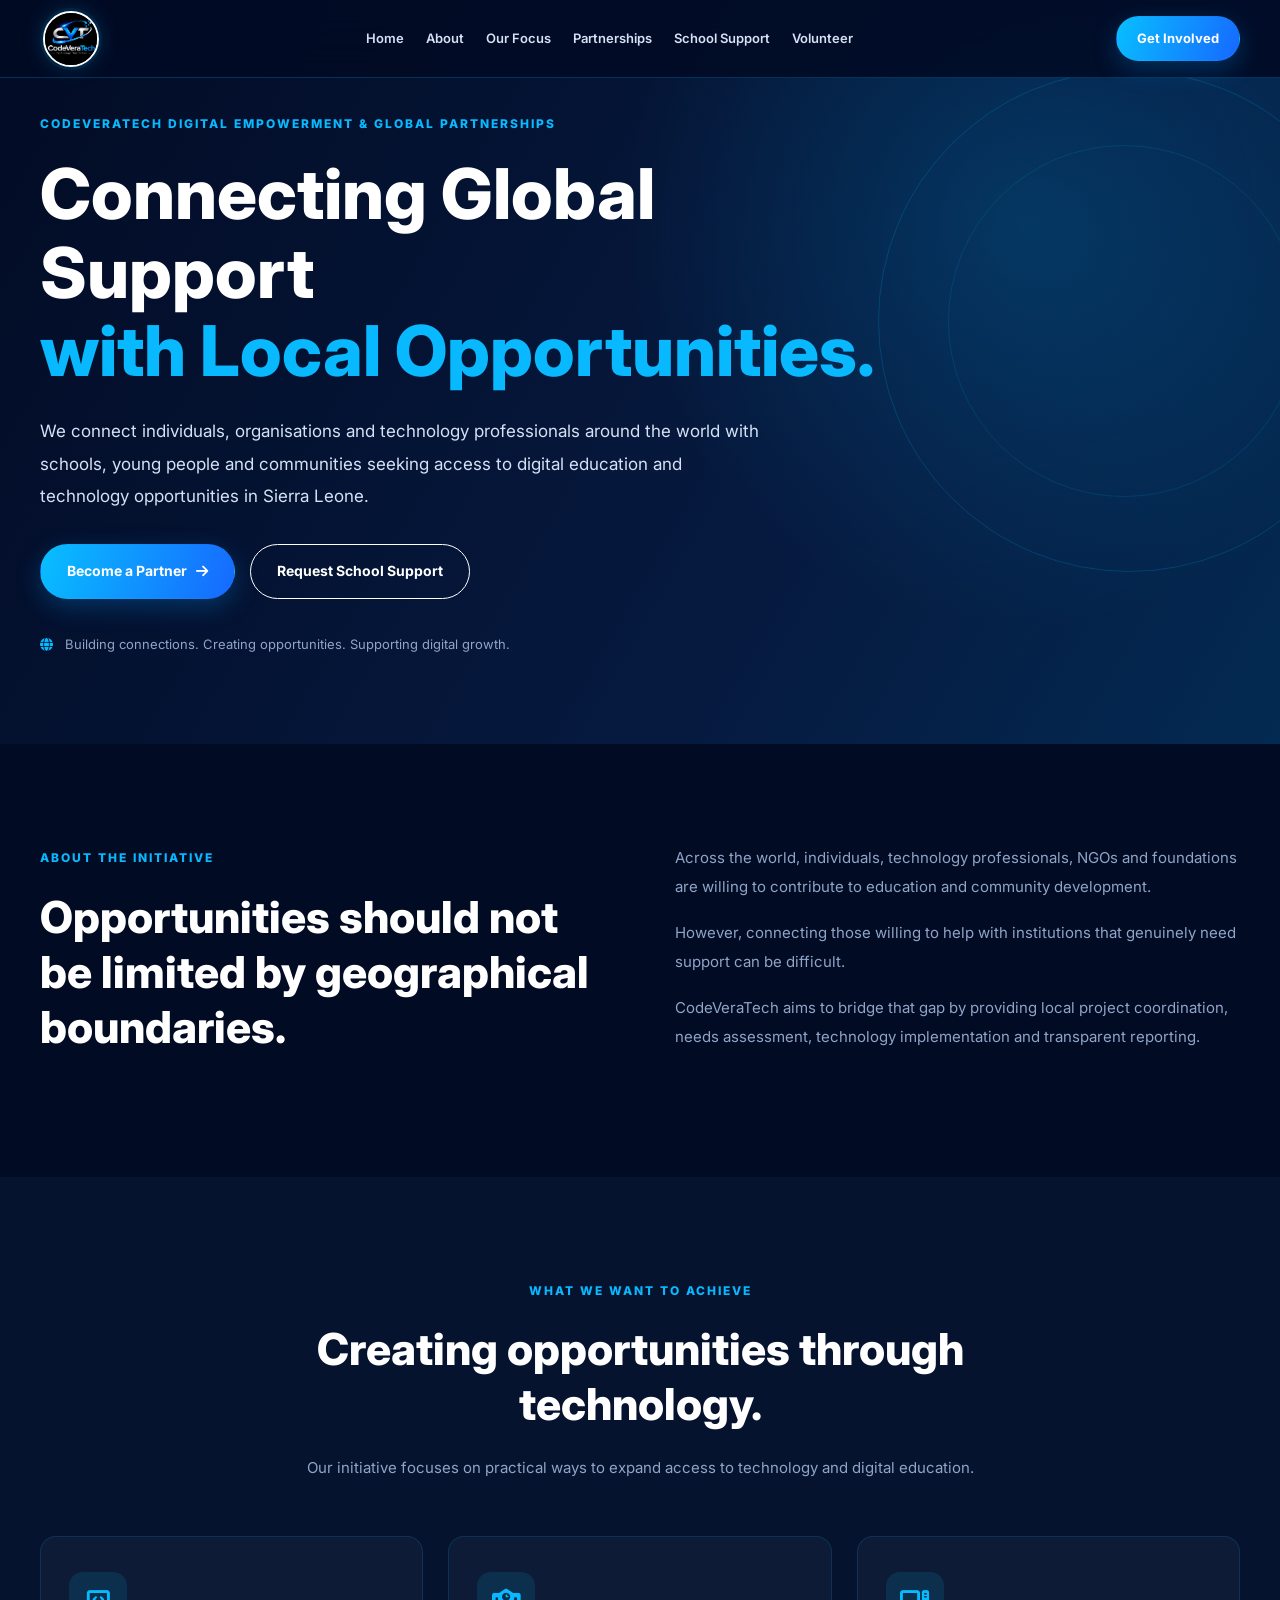
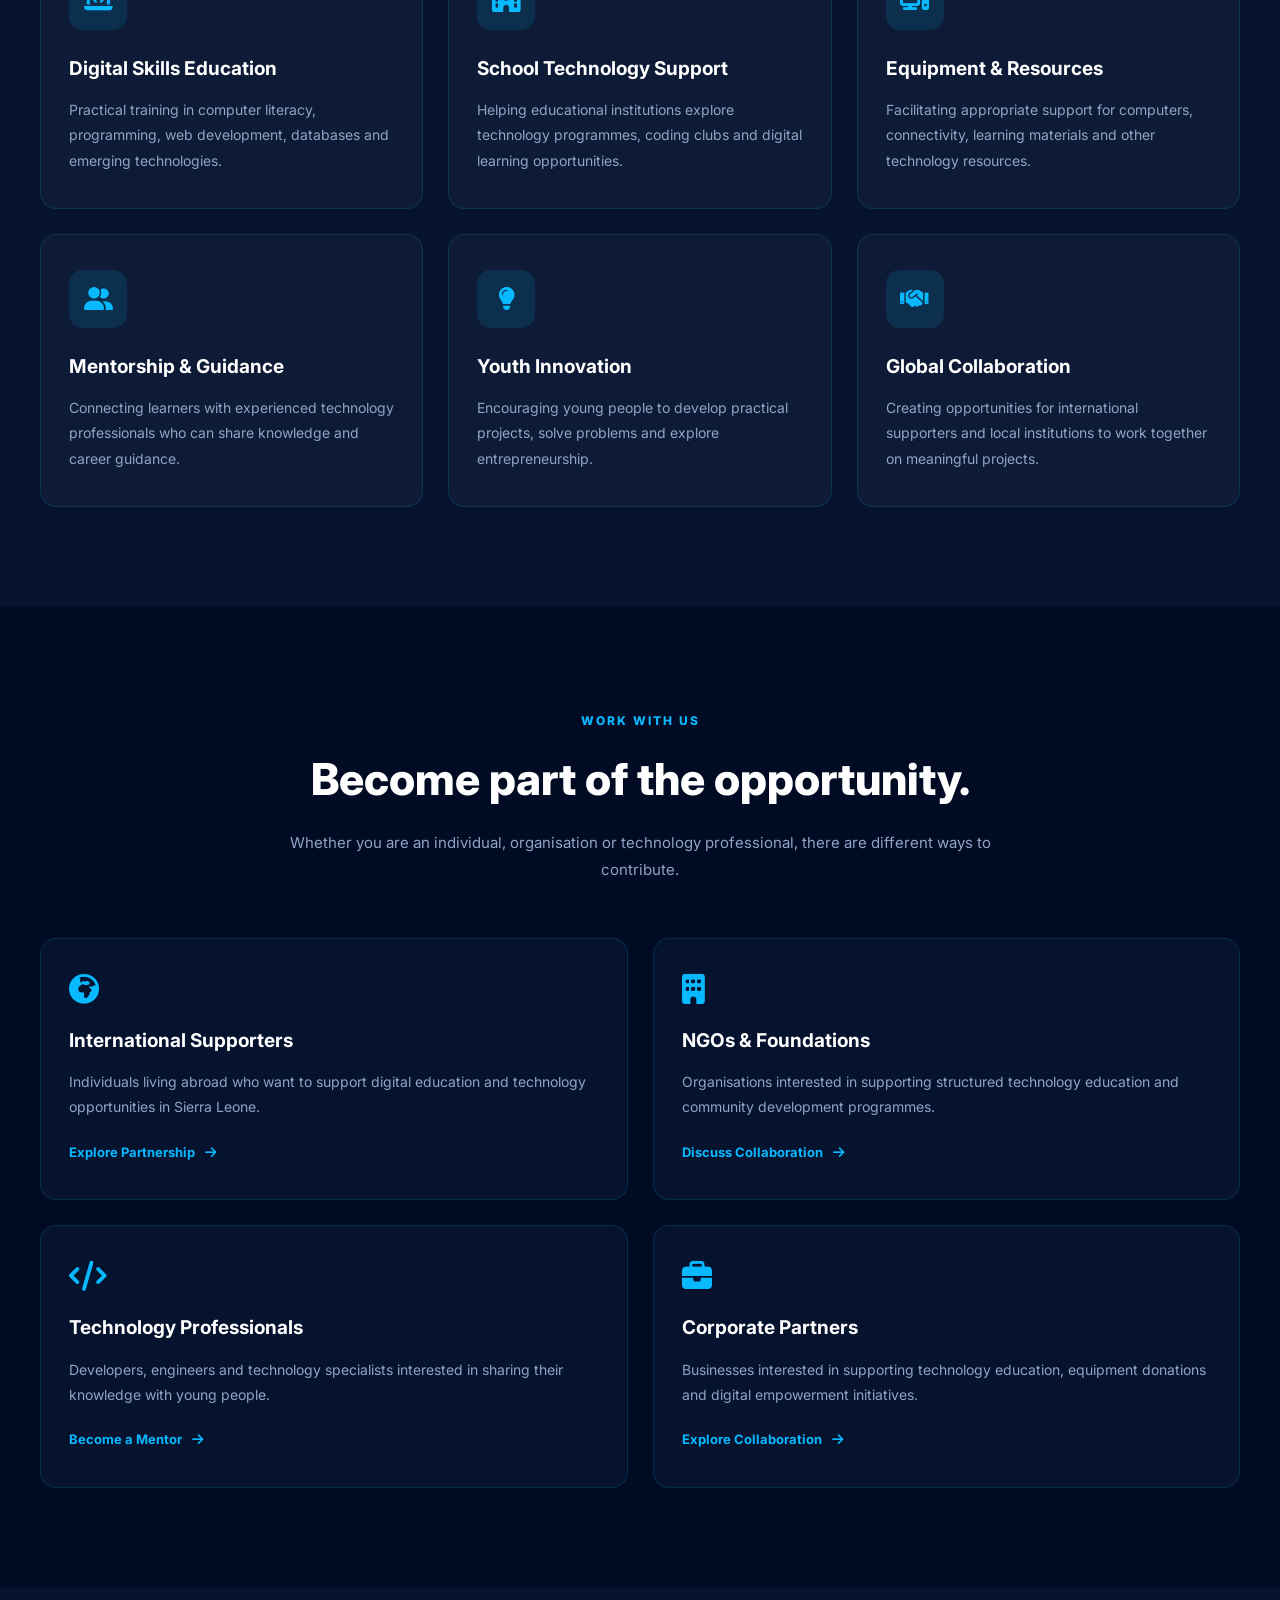
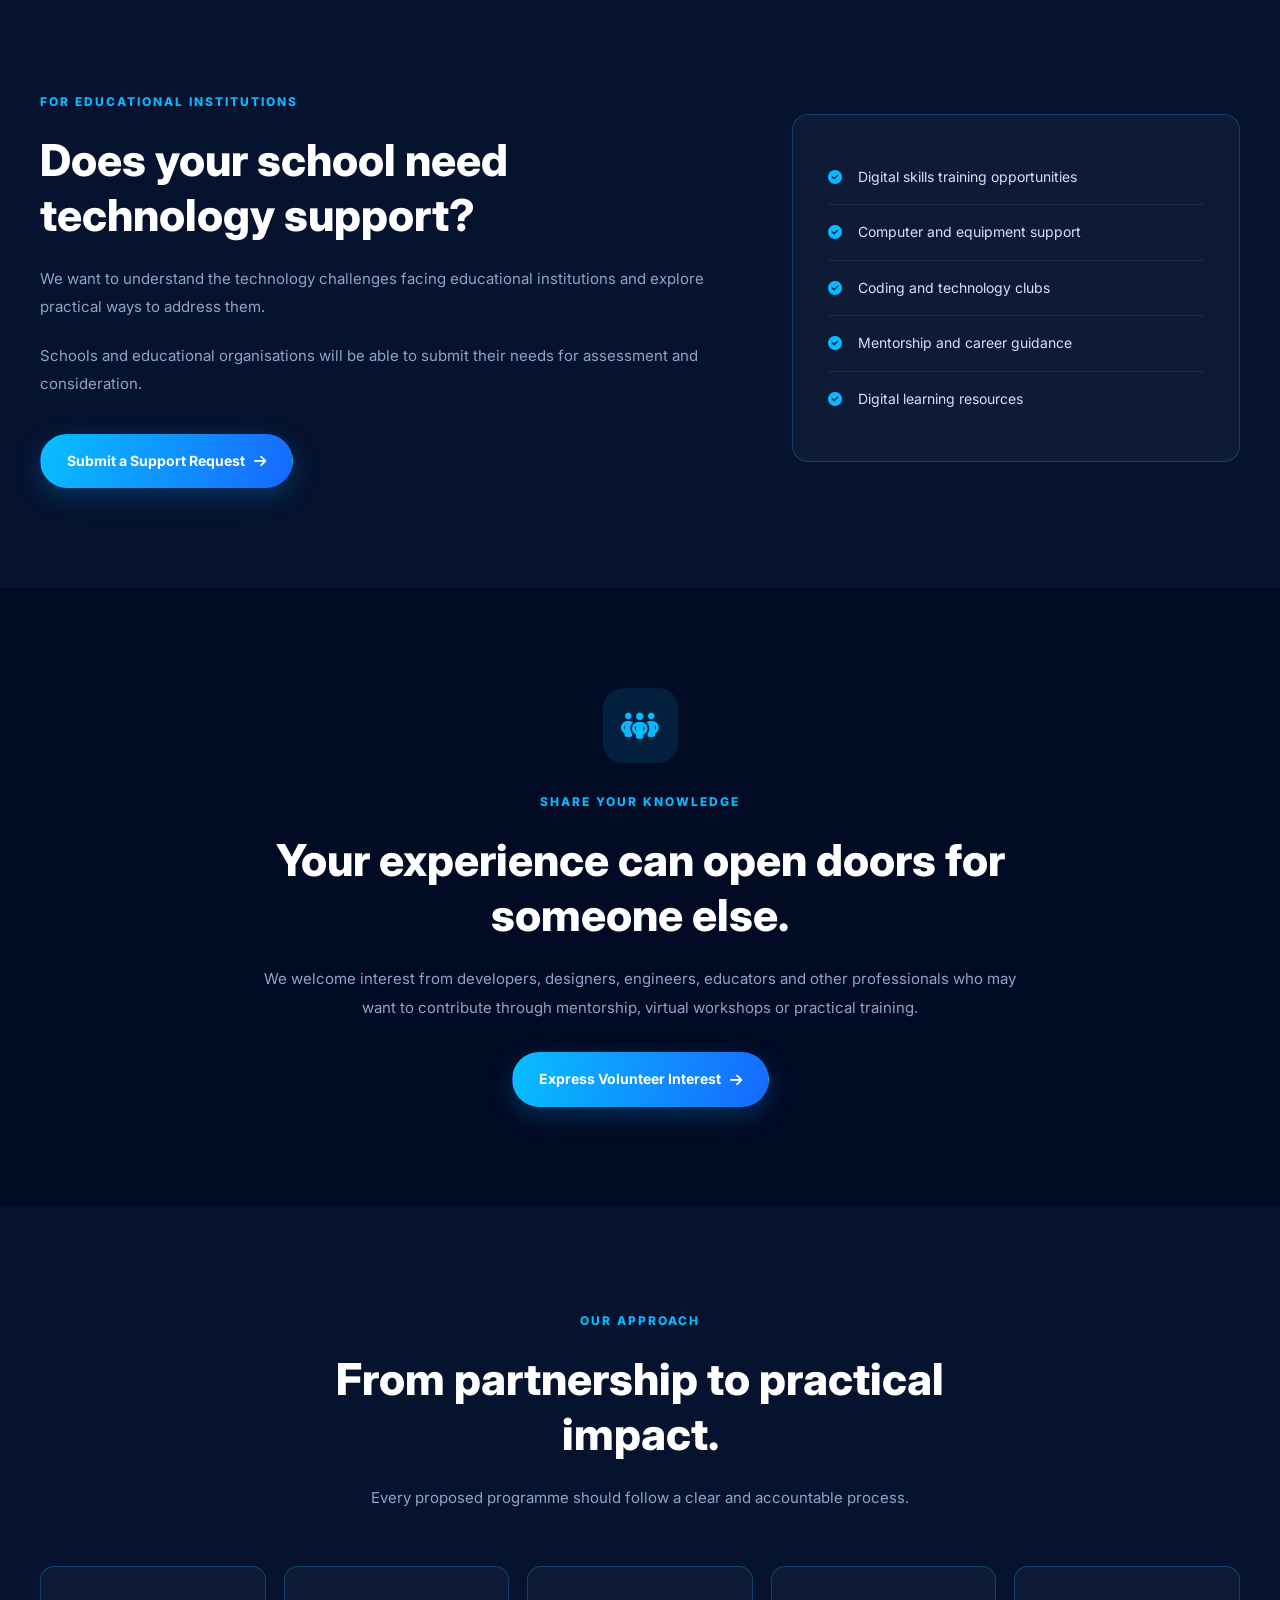
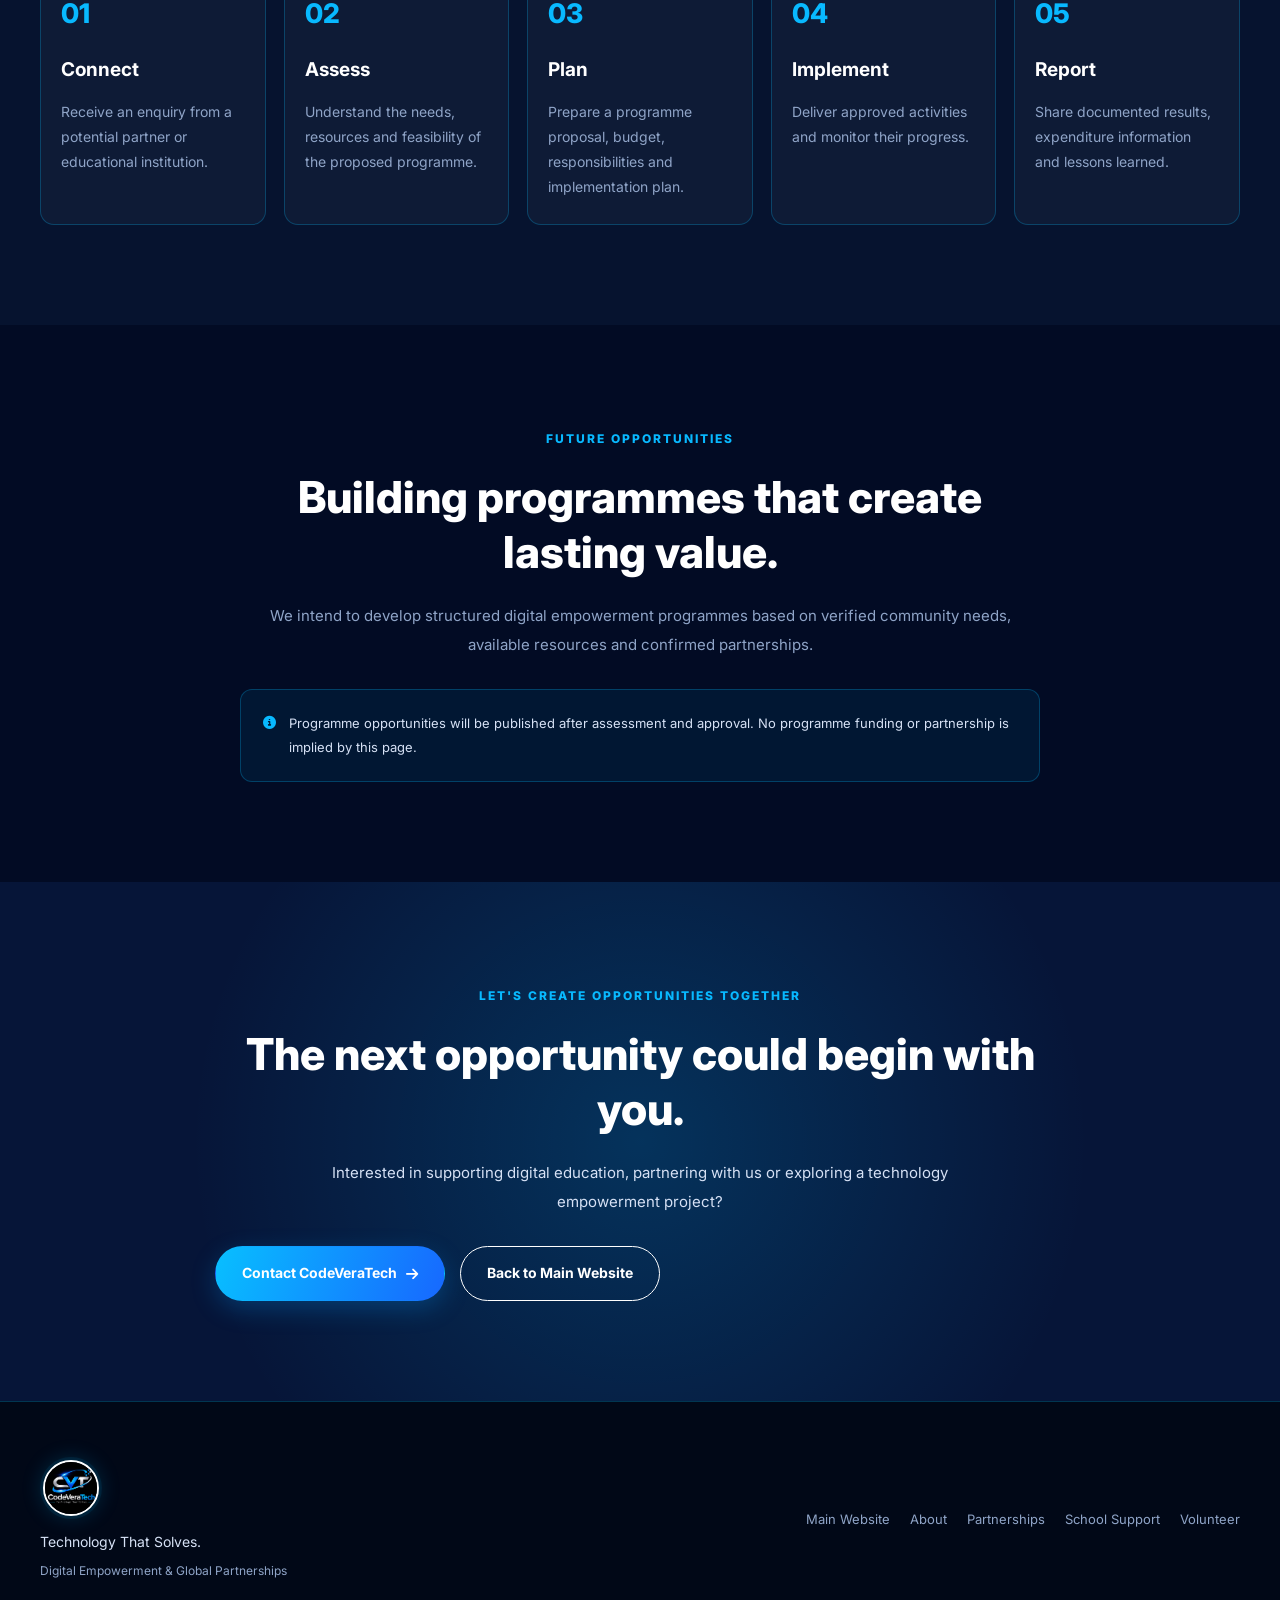
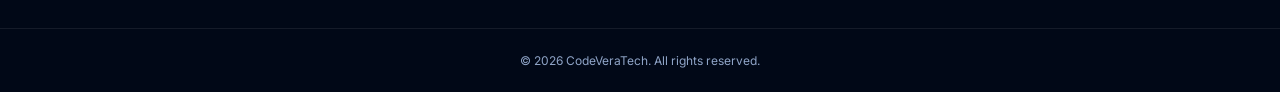
<file: partnerships.html>
<!DOCTYPE html>
<html lang="en">

<head>

    <meta charset="UTF-8">

    <meta name="viewport" content="width=device-width, initial-scale=1.0">

    <meta name="description"
        content="CodeVeraTech Digital Empowerment & Global Partnerships connects international supporters with digital education and technology opportunities in Sierra Leone.">

    <meta name="keywords"
        content="Digital empowerment, technology education, Sierra Leone, global partnerships, digital skills, school support">

    <meta name="author" content="CodeVeraTech">

    <title>Partnerships & Impact | CodeVeraTech</title>

    <!-- Google Fonts -->
    <link rel="preconnect" href="https://fonts.googleapis.com">
    <link rel="preconnect" href="https://fonts.gstatic.com" crossorigin>

    <link
        href="https://fonts.googleapis.com/css2?family=Inter:wght@400;500;600;700;800&display=swap"
        rel="stylesheet">

    <!-- Font Awesome -->
    <link
        rel="stylesheet"
        href="https://cdnjs.cloudflare.com/ajax/libs/font-awesome/6.5.2/css/all.min.css">

    <!-- Main CodeVera Styles -->
    <link rel="stylesheet" href="style.css">

    <!-- Partnerships Styles -->
    <link rel="stylesheet" href="partnerships.css">

</head>

<body>

    <!-- HEADER -->

    <header class="header">

        <div class="container nav-container">

            <a href="index.html" class="logo">

                <img
                    src="codevera.png"
                    alt="CodeVeraTech Logo"
                    width="70"
                    height="50">

            </a>

            <nav class="partnership-nav">

                <a href="index.html">Home</a>

                <a href="#about">About</a>

                <a href="#focus">Our Focus</a>

                <a href="#partners">Partnerships</a>

                <a href="#schools">School Support</a>

                <a href="#volunteer">Volunteer</a>

            </nav>

            <a href="#get-involved" class="btn btn-primary partnership-header-btn">
                Get Involved
            </a>

        </div>

    </header>


    <main>

        <!-- HERO SECTION -->

        <section class="partnership-hero">

            <div class="partnership-hero-overlay"></div>

            <div class="container partnership-hero-content">

                <span class="partnership-label">
                    CODEVERATECH DIGITAL EMPOWERMENT & GLOBAL PARTNERSHIPS
                </span>

                <h1>
                    Connecting Global Support
                    <span>with Local Opportunities.</span>
                </h1>

                <p>
                    We connect individuals, organisations and technology
                    professionals around the world with schools, young people
                    and communities seeking access to digital education
                    and technology opportunities in Sierra Leone.
                </p>

                <div class="partnership-hero-buttons">

                    <a href="#partners" class="btn btn-primary btn-large">
                        Become a Partner
                        <i class="fa-solid fa-arrow-right"></i>
                    </a>

                    <a href="#schools" class="btn btn-outline-light btn-large">
                        Request School Support
                    </a>

                </div>

                <div class="partnership-hero-note">

                    <i class="fa-solid fa-globe"></i>

                    Building connections. Creating opportunities.
                    Supporting digital growth.

                </div>

            </div>

        </section>


        <!-- INTRODUCTION -->

        <section class="partnership-section" id="about">

            <div class="container">

                <div class="partnership-intro-grid">

                    <div>

                        <span class="section-label">
                            ABOUT THE INITIATIVE
                        </span>

                        <h2>
                            Opportunities should not be limited
                            by geographical boundaries.
                        </h2>

                    </div>

                    <div>

                        <p>
                            Across the world, individuals, technology
                            professionals, NGOs and foundations are willing
                            to contribute to education and community
                            development.
                        </p>

                        <p>
                            However, connecting those willing to help with
                            institutions that genuinely need support can
                            be difficult.
                        </p>

                        <p>
                            CodeVeraTech aims to bridge that gap by providing
                            local project coordination, needs assessment,
                            technology implementation and transparent
                            reporting.
                        </p>

                    </div>

                </div>

            </div>

        </section>


        <!-- FOCUS AREAS -->

        <section class="partnership-section partnership-dark" id="focus">

            <div class="container">

                <div class="partnership-heading">

                    <span class="section-label">
                        WHAT WE WANT TO ACHIEVE
                    </span>

                    <h2>
                        Creating opportunities through technology.
                    </h2>

                    <p>
                        Our initiative focuses on practical ways to expand
                        access to technology and digital education.
                    </p>

                </div>


                <div class="focus-grid">


                    <article class="focus-card">

                        <div class="focus-icon">
                            <i class="fa-solid fa-laptop-code"></i>
                        </div>

                        <h3>Digital Skills Education</h3>

                        <p>
                            Practical training in computer literacy,
                            programming, web development, databases
                            and emerging technologies.
                        </p>

                    </article>


                    <article class="focus-card">

                        <div class="focus-icon">
                            <i class="fa-solid fa-school"></i>
                        </div>

                        <h3>School Technology Support</h3>

                        <p>
                            Helping educational institutions explore
                            technology programmes, coding clubs and
                            digital learning opportunities.
                        </p>

                    </article>


                    <article class="focus-card">

                        <div class="focus-icon">
                            <i class="fa-solid fa-computer"></i>
                        </div>

                        <h3>Equipment & Resources</h3>

                        <p>
                            Facilitating appropriate support for computers,
                            connectivity, learning materials and other
                            technology resources.
                        </p>

                    </article>


                    <article class="focus-card">

                        <div class="focus-icon">
                            <i class="fa-solid fa-user-group"></i>
                        </div>

                        <h3>Mentorship & Guidance</h3>

                        <p>
                            Connecting learners with experienced
                            technology professionals who can share
                            knowledge and career guidance.
                        </p>

                    </article>


                    <article class="focus-card">

                        <div class="focus-icon">
                            <i class="fa-solid fa-lightbulb"></i>
                        </div>

                        <h3>Youth Innovation</h3>

                        <p>
                            Encouraging young people to develop practical
                            projects, solve problems and explore
                            entrepreneurship.
                        </p>

                    </article>


                    <article class="focus-card">

                        <div class="focus-icon">
                            <i class="fa-solid fa-handshake"></i>
                        </div>

                        <h3>Global Collaboration</h3>

                        <p>
                            Creating opportunities for international
                            supporters and local institutions to work
                            together on meaningful projects.
                        </p>

                    </article>


                </div>

            </div>

        </section>


        <!-- PARTNERSHIPS -->

        <section class="partnership-section" id="partners">

            <div class="container">

                <div class="partnership-heading">

                    <span class="section-label">
                        WORK WITH US
                    </span>

                    <h2>
                        Become part of the opportunity.
                    </h2>

                    <p>
                        Whether you are an individual, organisation or
                        technology professional, there are different
                        ways to contribute.
                    </p>

                </div>


                <div class="partner-grid">


                    <article class="partner-card">

                        <i class="fa-solid fa-earth-africa"></i>

                        <h3>International Supporters</h3>

                        <p>
                            Individuals living abroad who want to support
                            digital education and technology opportunities
                            in Sierra Leone.
                        </p>

                        <a href="#get-involved">
                            Explore Partnership
                            <i class="fa-solid fa-arrow-right"></i>
                        </a>

                    </article>


                    <article class="partner-card">

                        <i class="fa-solid fa-building"></i>

                        <h3>NGOs & Foundations</h3>

                        <p>
                            Organisations interested in supporting
                            structured technology education and
                            community development programmes.
                        </p>

                        <a href="#get-involved">
                            Discuss Collaboration
                            <i class="fa-solid fa-arrow-right"></i>
                        </a>

                    </article>


                    <article class="partner-card">

                        <i class="fa-solid fa-code"></i>

                        <h3>Technology Professionals</h3>

                        <p>
                            Developers, engineers and technology
                            specialists interested in sharing their
                            knowledge with young people.
                        </p>

                        <a href="#volunteer">
                            Become a Mentor
                            <i class="fa-solid fa-arrow-right"></i>
                        </a>

                    </article>


                    <article class="partner-card">

                        <i class="fa-solid fa-briefcase"></i>

                        <h3>Corporate Partners</h3>

                        <p>
                            Businesses interested in supporting
                            technology education, equipment donations
                            and digital empowerment initiatives.
                        </p>

                        <a href="#get-involved">
                            Explore Collaboration
                            <i class="fa-solid fa-arrow-right"></i>
                        </a>

                    </article>


                </div>

            </div>

        </section>


        <!-- SCHOOL SUPPORT -->

        <section class="partnership-section partnership-dark" id="schools">

            <div class="container school-support-grid">

                <div>

                    <span class="section-label">
                        FOR EDUCATIONAL INSTITUTIONS
                    </span>

                    <h2>
                        Does your school need technology support?
                    </h2>

                    <p>
                        We want to understand the technology challenges
                        facing educational institutions and explore
                        practical ways to address them.
                    </p>

                    <p>
                        Schools and educational organisations will be
                        able to submit their needs for assessment and
                        consideration.
                    </p>

                    <a href="#get-involved" class="btn btn-primary btn-large">
                        Submit a Support Request
                        <i class="fa-solid fa-arrow-right"></i>
                    </a>

                </div>


                <div class="school-benefits">

                    <div>
                        <i class="fa-solid fa-check-circle"></i>
                        Digital skills training opportunities
                    </div>

                    <div>
                        <i class="fa-solid fa-check-circle"></i>
                        Computer and equipment support
                    </div>

                    <div>
                        <i class="fa-solid fa-check-circle"></i>
                        Coding and technology clubs
                    </div>

                    <div>
                        <i class="fa-solid fa-check-circle"></i>
                        Mentorship and career guidance
                    </div>

                    <div>
                        <i class="fa-solid fa-check-circle"></i>
                        Digital learning resources
                    </div>

                </div>

            </div>

        </section>


        <!-- VOLUNTEERING -->

        <section class="partnership-section" id="volunteer">

            <div class="container volunteer-content">

                <div class="volunteer-icon">
                    <i class="fa-solid fa-people-group"></i>
                </div>

                <span class="section-label">
                    SHARE YOUR KNOWLEDGE
                </span>

                <h2>
                    Your experience can open doors for someone else.
                </h2>

                <p>
                    We welcome interest from developers, designers,
                    engineers, educators and other professionals
                    who may want to contribute through mentorship,
                    virtual workshops or practical training.
                </p>

                <a href="#get-involved" class="btn btn-primary btn-large">
                    Express Volunteer Interest
                    <i class="fa-solid fa-arrow-right"></i>
                </a>

            </div>

        </section>


        <!-- HOW IT WORKS -->

        <section class="partnership-section partnership-dark">

            <div class="container">

                <div class="partnership-heading">

                    <span class="section-label">
                        OUR APPROACH
                    </span>

                    <h2>
                        From partnership to practical impact.
                    </h2>

                    <p>
                        Every proposed programme should follow a clear
                        and accountable process.
                    </p>

                </div>


                <div class="process-grid">

                    <div class="process-card">

                        <span>01</span>

                        <h3>Connect</h3>

                        <p>
                            Receive an enquiry from a potential partner
                            or educational institution.
                        </p>

                    </div>


                    <div class="process-card">

                        <span>02</span>

                        <h3>Assess</h3>

                        <p>
                            Understand the needs, resources and
                            feasibility of the proposed programme.
                        </p>

                    </div>


                    <div class="process-card">

                        <span>03</span>

                        <h3>Plan</h3>

                        <p>
                            Prepare a programme proposal, budget,
                            responsibilities and implementation plan.
                        </p>

                    </div>


                    <div class="process-card">

                        <span>04</span>

                        <h3>Implement</h3>

                        <p>
                            Deliver approved activities and monitor
                            their progress.
                        </p>

                    </div>


                    <div class="process-card">

                        <span>05</span>

                        <h3>Report</h3>

                        <p>
                            Share documented results, expenditure
                            information and lessons learned.
                        </p>

                    </div>


                </div>

            </div>

        </section>


        <!-- PROGRAMMES -->

        <section class="partnership-section">

            <div class="container programme-content">

                <span class="section-label">
                    FUTURE OPPORTUNITIES
                </span>

                <h2>
                    Building programmes that create lasting value.
                </h2>

                <p>
                    We intend to develop structured digital empowerment
                    programmes based on verified community needs,
                    available resources and confirmed partnerships.
                </p>

                <div class="programme-notice">

                    <i class="fa-solid fa-circle-info"></i>

                    Programme opportunities will be published after
                    assessment and approval. No programme funding
                    or partnership is implied by this page.

                </div>

            </div>

        </section>


        <!-- GET INVOLVED -->

        <section class="partnership-cta" id="get-involved">

            <div class="container">

                <span class="section-label">
                    LET'S CREATE OPPORTUNITIES TOGETHER
                </span>

                <h2>
                    The next opportunity could begin with you.
                </h2>

                <p>
                    Interested in supporting digital education,
                    partnering with us or exploring a technology
                    empowerment project?
                </p>

                <div class="partnership-hero-buttons">

                    <a href="index.html#contact" class="btn btn-primary btn-large">
                        Contact CodeVeraTech
                        <i class="fa-solid fa-arrow-right"></i>
                    </a>

                    <a href="index.html" class="btn btn-outline-light btn-large">
                        Back to Main Website
                    </a>

                </div>

            </div>

        </section>

    </main>


    <!-- FOOTER -->

    <footer class="partnership-footer">

        <div class="container partnership-footer-content">

            <div>

                <a href="index.html" class="logo">

                    <img
                        src="codevera.png"
                        alt="CodeVeraTech Logo"
                        width="70"
                        height="50">

                </a>

                <p>
                    Technology That Solves.
                </p>

                <span>
                    Digital Empowerment & Global Partnerships
                </span>

            </div>


            <div class="partnership-footer-links">

                <a href="index.html">Main Website</a>

                <a href="#about">About</a>

                <a href="#partners">Partnerships</a>

                <a href="#schools">School Support</a>

                <a href="#volunteer">Volunteer</a>

            </div>

        </div>


        <div class="partnership-footer-bottom">

            <p>
                &copy; <span id="current-year"></span>
                CodeVeraTech. All rights reserved.
            </p>

        </div>

    </footer>


    <script>

        document.getElementById("current-year").textContent =
            new Date().getFullYear();

    </script>

</body>

</html>
</file>
<file: style.css>
/* ================= RESET ================= */

* {
    margin: 0;
    padding: 0;
    box-sizing: border-box;
}

html {
    scroll-behavior: smooth;
}

body {
    font-family: "Inter", sans-serif;
    background: #020b24;
    color: #ffffff;
    line-height: 1.6;
    overflow-x: hidden;
}

a {
    text-decoration: none;
    color: inherit;
}

button,
input,
textarea,
select {
    font: inherit;
}

img {
    max-width: 100%;
    display: block;
}


/* ================= VARIABLES ================= */

:root {
    --navy: #020b24;
    --navy-light: #061538;

    --blue: #08b9ff;
    --blue-dark: #087cff;

    --cyan: #00d9ff;

    --white: #ffffff;
    --text: #d6e1f5;
    --muted: #8fa4c7;

    --border: rgba(0, 190, 255, 0.25);

    --container: 1200px;

    --transition: 0.3s ease;
}


/* ================= CONTAINER ================= */

.container {
    width: min(1200px, calc(100% - 40px));
    margin: 0 auto;
}


/* ================= HEADER ================= */

.header {
    position: fixed;
    top: 0;
    left: 0;
    width: 100%;
    height: 78px;

    z-index: 1000;

    background: rgba(2, 11, 36, 0.88);
    backdrop-filter: blur(18px);

    border-bottom: 1px solid rgba(0, 170, 255, 0.25);

    transition: var(--transition);
}

.header.scrolled {
    background: rgba(1, 8, 28, 0.97);

    box-shadow:
        0 10px 40px rgba(0, 0, 0, 0.3);
}

.nav-container {
    height: 100%;

    display: flex;
    align-items: center;
    justify-content: space-between;

    gap: 30px;
}


/* ================= LOGO ================= */

.logo {
    width: 80px;

    display: flex;
    align-items: center;
}

.logo img {
    width: 100%;
    height: auto;
}


/* ================= NAVIGATION ================= */
/* ================= NAVIGATION ================= */

.nav {
    display: flex;
    align-items: center;
    justify-content: center;
    gap: 13px;

    flex: 1;
    min-width: 0;
}

.nav-link {
    position: relative;
    white-space: nowrap;

    color: #d8e5fa;
    font-size: 12px;
    font-weight: 600;

    transition: var(--transition);
}

.nav-link:hover,
.nav-link.active {
    color: var(--blue);
}

.nav-link.active::after {
    content: "";

    position: absolute;
    left: 0;
    bottom: -29px;

    width: 100%;
    height: 2px;

    background: var(--blue);
}
/* ================= HEADER ACTIONS ================= */

.nav-actions {
    display: flex;
    align-items: center;

    gap: 10px;
}

.language-btn {
    background: transparent;
    border: 0;

    color: white;

    display: flex;
    align-items: center;

    gap: 7px;

    cursor: pointer;

    padding: 10px;
}

.language-btn i:first-child {
    color: var(--blue);
}

.language-btn i:last-child {
    font-size: 9px;
}

/* ================= LANGUAGE SELECTOR ================= */

.language-selector {
    position: relative;
    flex-shrink: 0;
}

.language-btn {
    white-space: nowrap;
}

.language-menu {
    position: absolute;
    top: calc(100% + 14px);
    right: 0;
    z-index: 2000;
    width: 235px;
    max-height: 360px;
    overflow-y: auto;
    padding: 8px;
    border: 1px solid rgba(8, 185, 255, 0.35);
    border-radius: 12px;
    background: #061538;
    box-shadow: 0 18px 45px rgba(0, 0, 0, 0.4);
}


.language-option {
    display: flex;
    align-items: center;
    gap: 10px;
    width: 100%;
    padding: 10px 12px;
    border: 0;
    border-radius: 8px;
    color: #eaf4ff;
    background: transparent;
    text-align: left;
    font-size: 13px;
    cursor: pointer;
    transition: background 0.2s ease;
}

.language-option:hover,
.language-option:focus-visible {
    background: rgba(8, 185, 255, 0.16);
    outline: none;
}

.language-option-unavailable {
    opacity: 0.72;
    cursor: not-allowed;
}

.language-option small {
    margin-left: auto;
    color: #8fa4c7;
    font-size: 10px;
}

#google_translate_element {
    position: fixed;
    left: -10000px;
    top: 0;
    width: 1px;
    height: 1px;
    overflow: hidden;
}

body {
    top: 0 !important;
}

.goog-te-banner-frame,
.goog-te-gadget,
.goog-logo-link {
    display: none !important;
}



/* ================= BUTTONS ================= */

.btn {
    display: inline-flex;
    align-items: center;
    justify-content: center;

    gap: 9px;

    padding: 11px 20px;

    border-radius: 30px;

    font-size: 13px;
    font-weight: 700;

    transition: var(--transition);

    cursor: pointer;

    border: 1px solid transparent;
}

.btn-primary {
    color: white;

    background:
        linear-gradient(
            110deg,
            #08bfff,
            #1768ff
        );

    box-shadow:
        0 8px 25px rgba(0, 157, 255, 0.25);
}

.btn-primary:hover {
    transform: translateY(-2px);

    box-shadow:
        0 12px 35px rgba(0, 157, 255, 0.4);
}

.btn-outline {
    color: white;

    border-color: #0bbcff;

    background: rgba(0, 130, 255, 0.04);
}

.btn-outline:hover {
    background: rgba(0, 180, 255, 0.12);

    transform: translateY(-2px);
}

.btn-large {
    padding: 15px 26px;

    font-size: 14px;
}

.btn-light {
    color: #061538;

    background: white;
}

.btn-light:hover {
    transform: translateY(-2px);
}

.btn-outline-light {
    color: white;

    border-color: white;
}

.btn-outline-light:hover {
    background: white;

    color: #061538;
}


/* ================= MOBILE MENU ================= */

.menu-toggle {
    display: none;

    width: 44px;
    height: 44px;

    border: 1px solid var(--border);

    border-radius: 10px;

    background: rgba(0, 140, 255, 0.08);

    color: white;

    cursor: pointer;
}

.mobile-buttons {
    display: none;
}


/* ================= HERO ================= */

.hero {
    position: relative;

    min-height: 720px;

    padding-top: 150px;
    padding-bottom: 90px;

    overflow: hidden;

    background:
        radial-gradient(
            circle at 75% 40%,
            rgba(0, 120, 255, 0.25),
            transparent 38%
        ),
        radial-gradient(
            circle at 20% 70%,
            rgba(0, 210, 255, 0.08),
            transparent 35%
        ),
        linear-gradient(
            135deg,
            #02091f,
            #031640 60%,
            #001d50
        );
}

.hero-grid {
    position: absolute;

    inset: 0;

    opacity: 0.18;

    background-image:
        linear-gradient(
            rgba(0, 180, 255, 0.15) 1px,
            transparent 1px
        ),
        linear-gradient(
            90deg,
            rgba(0, 180, 255, 0.15) 1px,
            transparent 1px
        );

    background-size: 70px 70px;

    mask-image:
        linear-gradient(
            to bottom,
            black,
            transparent
        );
}

.hero-container {
    position: relative;

    display: grid;

    grid-template-columns: 1fr 1fr;

    align-items: center;

    gap: 40px;
}

.hero-content {
    position: relative;

    z-index: 2;
}

.market-badge {
    display: inline-flex;
    align-items: center;

    gap: 9px;

    padding: 8px 16px;

    border: 1px solid var(--blue);

    border-radius: 30px;

    color: #bdeaff;

    background: rgba(0, 150, 255, 0.08);

    font-size: 13px;

    margin-bottom: 22px;
}

.market-badge i {
    color: var(--blue);
}

.hero h1 {
    font-size: clamp(50px, 6vw, 78px);

    line-height: 0.98;

    letter-spacing: -3px;

    margin-bottom: 25px;

    max-width: 700px;
}

.hero h1 span {
    display: block;

    color: var(--blue);

    background:
        linear-gradient(
            100deg,
            #ffffff 0%,
            #00cfff 50%,
            #2f7dff 100%
        );

    -webkit-background-clip: text;
    background-clip: text;

    -webkit-text-fill-color: transparent;
}

.hero-content > p {
    max-width: 610px;

    color: var(--text);

    font-size: 17px;

    line-height: 1.7;

    margin-bottom: 30px;
}

.hero-buttons {
    display: flex;

    flex-wrap: wrap;

    gap: 13px;
}

.hero-note {
    margin-top: 20px;

    color: #93abd0;

    font-size: 12px;
}

.hero-note i {
    color: #00e1a1;

    margin-right: 7px;
}


/* ================= HERO VISUAL ================= */

.hero-visual {
    position: relative;

    height: 470px;
}

.world-map {
    position: absolute;

    right: 5%;
    top: 0;

    width: 350px;
    height: 250px;

    opacity: 0.1;

    display: flex;
    align-items: center;
    justify-content: center;

    color: var(--blue);

    font-size: 210px;
}

.screen {
    position: absolute;

    border: 1px solid rgba(0, 196, 255, 0.5);

    background: rgba(5, 27, 70, 0.85);

    box-shadow:
        0 30px 80px rgba(0, 0, 0, 0.45),
        0 0 40px rgba(0, 160, 255, 0.1);

    overflow: hidden;
}

.main-screen {
    right: 0;
    top: 60px;

    width: 460px;
    height: 300px;

    border-radius: 12px;
}

.screen-top {
    height: 28px;

    display: flex;
    align-items: center;

    gap: 5px;

    padding-left: 12px;

    border-bottom:
        1px solid rgba(255,255,255,0.08);
}

.screen-top span {
    width: 6px;
    height: 6px;

    border-radius: 50%;

    background: #41618b;
}

.dashboard {
    display: flex;

    height: calc(100% - 28px);
}

.dashboard-sidebar {
    width: 55px;

    background: #031433;

    display: flex;
    flex-direction: column;

    align-items: center;

    gap: 20px;

    padding-top: 15px;
}

.dash-logo {
    width: 25px;
    height: 25px;

    border-radius: 6px;

    display: flex;
    align-items: center;
    justify-content: center;

    background: var(--blue);

    color: #001431;

    font-size: 10px;
    font-weight: 800;
}

.dashboard-sidebar div:not(.dash-logo) {
    width: 18px;
    height: 3px;

    border-radius: 3px;

    background: #1b4778;
}

.dashboard-content {
    flex: 1;

    padding: 18px;
}

.dashboard-content h4 {
    font-size: 14px;

    margin-bottom: 15px;
}

.stats-row {
    display: grid;

    grid-template-columns: repeat(3, 1fr);

    gap: 8px;
}

.stats-row div {
    padding: 12px 8px;

    border-radius: 6px;

    background: #09245a;

    border: 1px solid rgba(0, 180, 255, 0.15);
}

.stats-row strong {
    display: block;

    color: var(--blue);

    font-size: 16px;
}

.stats-row small {
    color: #7890b6;

    font-size: 8px;
}

.chart {
    height: 100px;

    margin-top: 14px;

    border-radius: 6px;

    background:
        linear-gradient(
            150deg,
            transparent 45%,
            #00cfff 46%,
            #00cfff 47%,
            transparent 48%
        ),
        linear-gradient(
            30deg,
            transparent 55%,
            #087cff 56%,
            #087cff 57%,
            transparent 58%
        ),
        #061b46;
}

.laptop-screen {
    left: 30px;
    bottom: 25px;

    width: 300px;
    height: 180px;

    transform:
        perspective(700px)
        rotateY(7deg);

    border-radius: 8px;
}

.code-lines {
    padding: 25px;

    display: flex;
    flex-direction: column;

    gap: 10px;
}

.code-lines span {
    display: block;

    height: 5px;

    border-radius: 5px;

    background: #0b6ca3;
}

.code-lines span:nth-child(1) {
    width: 70%;
}

.code-lines span:nth-child(2) {
    width: 90%;
}

.code-lines span:nth-child(3) {
    width: 55%;
}

.code-lines span:nth-child(4) {
    width: 80%;
}

.code-lines span:nth-child(5) {
    width: 45%;
}

.code-lines span:nth-child(6) {
    width: 75%;
}

.phone-screen {
    position: absolute;

    right: -10px;
    bottom: 20px;

    width: 82px;
    height: 160px;

    border-radius: 13px;

    border: 3px solid #152f5a;

    background:
        linear-gradient(
            160deg,
            #031534,
            #074e86
        );

    box-shadow:
        0 15px 40px rgba(0,0,0,0.5);

    display: flex;
    flex-direction: column;

    align-items: center;
    justify-content: center;

    text-align: center;
}

.phone-logo {
    width: 30px;
    height: 30px;

    display: flex;
    align-items: center;
    justify-content: center;

    border-radius: 7px;

    background: var(--blue);

    color: #00142e;

    font-size: 10px;
    font-weight: 900;

    margin-bottom: 7px;
}

.phone-screen strong {
    font-size: 8px;
}

.phone-screen small {
    font-size: 5px;

    color: #89c8e8;
}


/* ================= VALUES ================= */

.values {
    position: relative;

    margin-top: -25px;

    z-index: 5;
}

.values-grid {
    display: grid;

    grid-template-columns: repeat(4, 1fr);

    border: 1px solid var(--border);

    background: rgba(3, 22, 57, 0.95);

    border-radius: 18px;

    overflow: hidden;
}

.value-item {
    display: flex;
    align-items: center;

    gap: 15px;

    padding: 22px;

    border-right:
        1px solid rgba(255,255,255,0.1);
}

.value-item:last-child {
    border-right: none;
}

.value-icon {
    width: 50px;
    height: 50px;

    flex-shrink: 0;

    border-radius: 50%;

    display: flex;
    align-items: center;
    justify-content: center;

    color: var(--blue);

    border:
        1px solid rgba(0, 200, 255, 0.4);

    background:
        rgba(0, 170, 255, 0.08);
}

.value-item h3 {
    font-size: 13px;

    margin-bottom: 2px;
}

.value-item p {
    color: #8299bd;

    font-size: 10px;
}


/* ================= SECTIONS ================= */

.section {
    padding: 110px 0;
}

.section-heading {
    max-width: 750px;

    margin-bottom: 55px;
}

.section-heading > span,
.section-title > span,
.project-cta span {
    display: block;

    color: var(--blue);

    font-size: 11px;
    font-weight: 800;

    letter-spacing: 2px;

    margin-bottom: 12px;
}

.section-heading h2,
.section-title h2 {
    font-size: clamp(32px, 4vw, 48px);

    line-height: 1.15;

    margin-bottom: 18px;
}

.section-heading h2 strong {
    color: var(--blue);
}

.section-heading p,
.section-title p {
    color: var(--muted);

    font-size: 15px;

    max-width: 680px;
}

.section-title {
    text-align: center;

    margin: 0 auto 55px;
}

.section-title p {
    margin: auto;
}


/* ================= ABOUT ================= */

.about {
    background:
        radial-gradient(
            circle at 80% 20%,
            rgba(0, 130, 255, 0.08),
            transparent 30%
        );
}

.about-grid {
    display: grid;

    grid-template-columns: repeat(4, 1fr);

    gap: 16px;
}

.about-card {
    position: relative;

    padding: 28px;

    min-height: 230px;

    border:
        1px solid rgba(255,255,255,0.08);

    background:
        rgba(6, 24, 59, 0.7);

    border-radius: 14px;

    transition: var(--transition);
}

.about-card:hover {
    transform: translateY(-5px);

    border-color: var(--border);
}

.about-number {
    color: #176ba2;

    font-size: 30px;

    font-weight: 800;

    margin-bottom: 25px;
}

.about-card h3 {
    font-size: 19px;

    margin-bottom: 12px;
}

.about-card p {
    color: var(--muted);

    font-size: 13px;
}


/* ================= SERVICES ================= */

.services {
    background: #020d2c;
}

.services-grid {
    display: grid;

    grid-template-columns: repeat(4, 1fr);

    gap: 15px;
}

.service-card {
    position: relative;

    padding: 28px;

    min-height: 310px;

    border-radius: 15px;

    background: #061b45;

    border: 1px solid var(--border);

    transition: var(--transition);

    overflow: hidden;
}

.service-card::before {
    content: "";

    position: absolute;

    width: 180px;
    height: 180px;

    border-radius: 50%;

    filter: blur(60px);

    opacity: 0.12;

    right: -70px;
    bottom: -70px;
}

.service-card:hover {
    transform: translateY(-7px);

    box-shadow:
        0 20px 50px rgba(0,0,0,0.25);
}

.service-blue {
    border-color: #009cff;
}

.service-blue::before {
    background: #009cff;
}

.service-purple {
    border-color: #b547ff;
}

.service-purple::before {
    background: #b547ff;
}

.service-green {
    border-color: #00db9b;
}

.service-green::before {
    background: #00db9b;
}

.service-orange {
    border-color: #ff9c18;
}

.service-orange::before {
    background: #ff9c18;
}

.service-top {
    display: flex;

    align-items: center;
    justify-content: space-between;

    gap: 10px;

    margin-bottom: 25px;
}

.service-icon {
    width: 50px;
    height: 50px;

    border-radius: 50%;

    display: flex;
    align-items: center;
    justify-content: center;

    background:
        rgba(0, 180, 255, 0.12);

    color: var(--blue);

    font-size: 20px;
}

.service-purple .service-icon {
    color: #d15bff;

    background:
        rgba(190, 60, 255, 0.12);
}

.service-green .service-icon {
    color: #00dc9b;

    background:
        rgba(0, 220, 150, 0.12);
}

.service-orange .service-icon {
    color: #ff9c18;

    background:
        rgba(255, 150, 20, 0.12);
}

.service-top > span {
    padding: 6px 12px;

    border-radius: 20px;

    font-size: 9px;
    font-weight: 700;

    color: var(--blue);

    background:
        rgba(0, 150, 255, 0.1);
}

.service-purple .service-top > span {
    color: #d15bff;
}

.service-green .service-top > span {
    color: #00dc9b;
}

.service-orange .service-top > span {
    color: #ff9c18;
}

.service-card h3 {
    font-size: 18px;

    line-height: 1.35;

    margin-bottom: 13px;
}

.service-card p {
    color: #91a8cc;

    font-size: 12px;

    line-height: 1.7;
}

.service-card a {
    position: absolute;

    bottom: 25px;
    left: 28px;

    color: var(--blue);

    font-size: 12px;
    font-weight: 700;
}

.service-card a i {
    margin-left: 7px;
}


/* ================= STATS ================= */

.stats-section {
    padding: 25px 0;

    background: #03153a;

    border-top:
        1px solid rgba(0, 180, 255, 0.15);

    border-bottom:
        1px solid rgba(0, 180, 255, 0.15);
}

.stats-grid {
    display: grid;

    grid-template-columns: repeat(5, 1fr);
}

.stat {
    display: flex;
    align-items: center;

    gap: 14px;

    padding: 15px 20px;

    border-right:
        1px solid rgba(255,255,255,0.1);
}

.stat:last-child {
    border-right: none;
}

.stat > i {
    color: var(--blue);

    font-size: 27px;
}

.stat strong {
    display: block;

    font-size: 14px;
}

.stat span {
    display: block;

    color: #7d96ba;

    font-size: 9px;
}


/* ================= PROJECTS ================= */

.projects {
    background: #020b24;
}

.projects-grid {
    display: grid;

    grid-template-columns: 1.3fr 0.7fr;

    gap: 20px;
}

.project-card {
    border-radius: 16px;

    overflow: hidden;

    background: #061a43;

    border:
        1px solid rgba(255,255,255,0.08);
}

.project-image {
    height: 270px;

    position: relative;
}

.school-project {
    background:
        linear-gradient(
            135deg,
            rgba(0, 130, 255, 0.8),
            rgba(3, 14, 44, 0.5)
        );
}

.school-project::after {
    content: "</>";

    position: absolute;

    font-size: 100px;

    font-weight: 900;

    color: rgba(255,255,255,0.12);

    top: 50%;
    left: 50%;

    transform:
        translate(-50%, -50%);
}

.project-overlay {
    position: absolute;

    left: 20px;
    bottom: 20px;

    padding: 7px 12px;

    border-radius: 20px;

    background: rgba(0,0,0,0.5);

    font-size: 10px;
}

.project-content {
    padding: 25px;
}

.project-category {
    color: var(--blue);

    font-size: 10px;
    font-weight: 700;

    text-transform: uppercase;

    letter-spacing: 1px;
}

.project-content h3 {
    font-size: 21px;

    margin: 8px 0;
}

.project-content p {
    color: var(--muted);

    font-size: 13px;

    margin-bottom: 18px;
}

.project-content a {
    color: var(--blue);

    font-size: 12px;
    font-weight: 700;
}

.project-placeholder {
    min-height: 430px;

    display: flex;
    flex-direction: column;

    align-items: center;
    justify-content: center;

    text-align: center;

    padding: 40px;
}

.placeholder-icon {
    width: 65px;
    height: 65px;

    display: flex;
    align-items: center;
    justify-content: center;

    border-radius: 50%;

    border: 1px dashed var(--blue);

    color: var(--blue);

    margin-bottom: 20px;
}

.project-placeholder h3 {
    font-size: 20px;

    margin-bottom: 10px;
}

.project-placeholder p {
    color: var(--muted);

    font-size: 13px;

    margin-bottom: 25px;
}


/* ================= PROCESS ================= */

.process {
    background: #031337;
}

.process-grid {
    display: grid;

    grid-template-columns: repeat(3, 1fr);

    gap: 18px;
}

.process-item {
    position: relative;

    padding: 30px;

    border:
        1px solid rgba(255,255,255,0.07);

    border-radius: 14px;

    background:
        rgba(4, 24, 59, 0.7);

    transition: var(--transition);
}

.process-item:hover {
    border-color: var(--border);

    transform: translateY(-4px);
}

.process-number {
    color: var(--blue);

    font-size: 34px;

    font-weight: 800;

    margin-bottom: 20px;
}

.process-item h3 {
    font-size: 17px;

    margin-bottom: 10px;
}

.process-item p {
    color: var(--muted);

    font-size: 12px;
}


/* ================= CTA ================= */

.project-cta {
    padding: 65px 0;

    background:
        radial-gradient(
            circle at 90% 50%,
            rgba(0, 195, 255, 0.3),
            transparent 30%
        ),
        linear-gradient(
            100deg,
            #0632a1,
            #006ad6
        );
}

.cta-container {
    display: flex;

    align-items: center;
    justify-content: space-between;

    gap: 30px;
}

.project-cta h2 {
    font-size: 34px;

    line-height: 1.15;

    margin-bottom: 10px;
}

.project-cta p {
    max-width: 600px;

    color: #d9efff;

    font-size: 13px;
}

.cta-buttons {
    display: flex;

    flex-wrap: wrap;

    gap: 10px;
}


/* =========================================================
   CONTACT SECTION
   ========================================================= */

.contact {
    padding: 65px 0 70px;

    background:
        radial-gradient(
            circle at 10% 30%,
            rgba(0, 140, 255, 0.06),
            transparent 30%
        );
}


/* Contact heading */

.contact .section-title {
    margin-bottom: 35px;
}


/* Contact layout */

.contact-grid,
.contact-content {
    display: grid;

    grid-template-columns: 0.8fr 1.2fr;

    align-items: start;

    gap: 30px;
}


/* Contact information */

.contact-info {
    padding: 25px;

    border-radius: 14px;

    background: #041533;

    border:
        1px solid rgba(0, 180, 255, 0.12);
}

.contact-info h3 {
    font-size: 20px;

    margin-bottom: 10px;
}

.contact-info p {
    color: var(--muted);

    font-size: 12px;

    line-height: 1.7;

    margin-bottom: 20px;
}


/* Contact form */

.contact-form {
    width: 100%;

    padding: 25px;

    border-radius: 14px;

    border:
        1px solid rgba(0, 180, 255, 0.16);

    background: #06183d;

    box-shadow:
        0 15px 45px rgba(0,0,0,0.15);
}


/* Form rows */

.form-row {
    display: grid;

    grid-template-columns: 1fr 1fr;

    gap: 14px;
}


/* Form groups */

.form-group {
    margin-bottom: 14px;
}

.form-group label {
    display: block;

    margin-bottom: 6px;

    font-size: 11px;

    font-weight: 700;

    color: #c9d9f2;
}


/* Inputs */

.form-group input,
.form-group textarea,
.form-group select {
    width: 100%;

    padding: 11px 13px;

    border-radius: 7px;

    border:
        1px solid rgba(255,255,255,0.1);

    outline: none;

    color: white;

    background: #031331;

    transition: var(--transition);
}

.form-group input {
    height: 43px;
}

.form-group select {
    height: 43px;

    cursor: pointer;
}

.form-group textarea {
    min-height: 100px;

    resize: vertical;
}


/* Placeholder */

.form-group input::placeholder,
.form-group textarea::placeholder {
    color: #536b91;
}


/* Focus */

.form-group input:focus,
.form-group textarea:focus,
.form-group select:focus {
    border-color: var(--blue);

    box-shadow:
        0 0 0 3px rgba(0, 190, 255, 0.08);
}


/* Select options */

.form-group select option {
    background: #031331;
}


/* Submit button */

.btn-submit {
    width: 100%;

    min-height: 44px;

    border: 0;

    margin-top: 2px;
}


/* Form message */

.form-message {
    text-align: center;

    margin-top: 10px;

    font-size: 12px;

    color: #00df9a;
}


/* Course field */

#course-group {
    transition:
        opacity 0.2s ease,
        transform 0.2s ease;
}


/* ================= FOOTER ================= */

.footer {
    background: #01071b;

    border-top:
        1px solid rgba(0, 180, 255, 0.15);
}

.footer-grid {
    display: grid;

    grid-template-columns: 2fr 1fr 1fr 1fr;

    gap: 50px;

    padding: 65px 0;
}

.footer-brand img {
    width: 235px;

    margin-bottom: 10px;
}

.footer-brand p {
    color: #7188aa;

    font-size: 11px;

    max-width: 300px;

    margin-bottom: 7px;
}

.footer-column {
    display: flex;

    flex-direction: column;

    gap: 10px;
}

.footer-column h3 {
    font-size: 13px;

    margin-bottom: 7px;
}

.footer-column a {
    color: #7188aa;

    font-size: 11px;

    transition: var(--transition);
}

.footer-column a:hover {
    color: var(--blue);
}

.footer-bottom {
    border-top:
        1px solid rgba(255,255,255,0.07);

    padding: 20px 0;
}

.footer-bottom-inner {
    display: flex;

    align-items: center;
    justify-content: space-between;

    gap: 20px;
}

.footer-bottom p {
    color: #5d7394;

    font-size: 10px;
}

.footer-socials {
    display: flex;

    gap: 8px;
}

.footer-socials a {
    width: 30px;
    height: 30px;

    border-radius: 50%;

    display: flex;
    align-items: center;
    justify-content: center;

    color: #9db1ce;

    background: #071a3e;

    transition: var(--transition);
}

.footer-socials a:hover {
    color: white;

    background: var(--blue);

    transform: translateY(-2px);
}

.footer-tagline {
    color: var(--blue);

    font-size: 10px;
}


/* ================= BACK TO TOP ================= */

.back-to-top {
    position: fixed;

    right: 25px;
    bottom: 25px;

    width: 43px;
    height: 43px;

    display: flex;
    align-items: center;
    justify-content: center;

    border-radius: 50%;

    border: 1px solid var(--blue);

    color: white;

    background: #06285b;

    cursor: pointer;

    opacity: 0;
    visibility: hidden;

    transform: translateY(20px);

    transition: var(--transition);

    z-index: 900;
}

.back-to-top.show {
    opacity: 1;

    visibility: visible;

    transform: translateY(0);
}

.back-to-top:hover {
    background: var(--blue);
}


/* =========================================================
   RESPONSIVE - TABLET
   ========================================================= */

@media (max-width: 1100px) {

    .nav {
        gap: 18px;
    }

    .nav-link {
        font-size: 12px;
    }

    .desktop-btn {
        display: none;
    }

    .menu-toggle {
        display: block;
    }

    .nav {
        position: fixed;

        top: 78px;
        right: -100%;

        width: 300px;

        height: calc(100vh - 78px);

        padding: 30px;

        flex-direction: column;

        align-items: flex-start;

        background: #031331;

        border-left:
            1px solid var(--border);

        transition: var(--transition);
    }

    .nav.open {
        right: 0;
    }

    .nav-link {
        font-size: 15px;
    }

    .nav-link.active::after {
        display: none;
    }

    .mobile-buttons {
        display: flex;

        flex-direction: column;

        width: 100%;

        gap: 10px;

        margin-top: 20px;
    }

    .mobile-buttons .btn {
        width: 100%;
    }

    .hero-container {
        grid-template-columns: 1fr;
    }

    .hero-visual {
        display: none;
    }

    .services-grid {
        grid-template-columns: repeat(2, 1fr);
    }

    .about-grid {
        grid-template-columns: repeat(2, 1fr);
    }

    .values-grid {
        grid-template-columns: repeat(2, 1fr);
    }

    .value-item:nth-child(2) {
        border-right: none;
    }

    .value-item:nth-child(-n+2) {
        border-bottom:
            1px solid rgba(255,255,255,0.1);
    }

    .stats-grid {
        grid-template-columns: repeat(3, 1fr);
    }

    .stat:nth-child(3) {
        border-right: none;
    }

    .stat:nth-child(-n+3) {
        border-bottom:
            1px solid rgba(255,255,255,0.1);
    }

    .process-grid {
        grid-template-columns: repeat(2, 1fr);
    }

    /* Contact tablet */

    .contact-grid,
    .contact-content {
        grid-template-columns: 1fr 1.4fr;

        gap: 22px;
    }

    .footer-grid {
        grid-template-columns: 2fr 1fr 1fr;
    }

    .footer-column:last-child {
        display: none;
    }
}


/* =========================================================
   RESPONSIVE - MOBILE
   ========================================================= */

@media (max-width: 700px) {

    .container {
        width: min(
            100% - 28px,
            1200px
        );
    }

    .header {
        height: 70px;
    }

    .logo {
        width: 190px;
    }

    .nav {
        top: 70px;

        height:
            calc(100vh - 70px);
    }

    .hero {
        padding-top: 125px;

        min-height: 650px;
    }

    .hero h1 {
        font-size: 49px;

        letter-spacing: -2px;
    }

    .hero-content > p {
        font-size: 15px;
    }

    .hero-buttons {
        flex-direction: column;
    }

    .hero-buttons .btn {
        width: 100%;
    }

    .values-grid,
    .about-grid,
    .services-grid,
    .process-grid,
    .stats-grid {
        grid-template-columns: 1fr;
    }

    .value-item {
        border-right: none;

        border-bottom:
            1px solid rgba(255,255,255,0.1);
    }

    .value-item:last-child {
        border-bottom: none;
    }

    .stat {
        border-right: none;

        border-bottom:
            1px solid rgba(255,255,255,0.1);
    }

    .stat:last-child {
        border-bottom: none;
    }

    .projects-grid {
        grid-template-columns: 1fr;
    }

    .project-placeholder {
        min-height: 300px;
    }


    /* ================= MOBILE CONTACT ================= */

    .contact {
        padding: 45px 0 50px;
    }

    .contact .section-title {
        margin-bottom: 25px;
    }

    .contact-grid,
    .contact-content {
        grid-template-columns: 1fr;

        gap: 18px;
    }

    .contact-info {
        padding: 20px;
    }

    .contact-form {
        padding: 18px;
    }

    .form-row {
        grid-template-columns: 1fr;

        gap: 0;
    }

    .form-group {
        margin-bottom: 12px;
    }

    .form-group input,
    .form-group select {
        height: 42px;

        padding: 10px 12px;
    }

    .form-group textarea {
        min-height: 90px;
    }

    .btn-submit {
        min-height: 43px;
    }


    /* ================= MOBILE CTA ================= */

    .cta-container {
        flex-direction: column;

        align-items: flex-start;
    }

    .project-cta h2 {
        font-size: 27px;
    }

    .cta-buttons {
        width: 100%;

        flex-direction: column;
    }

    .cta-buttons .btn {
        width: 100%;
    }


    /* ================= MOBILE FOOTER ================= */

    .footer-grid {
        grid-template-columns: 1fr 1fr;

        gap: 35px;
    }

    .footer-brand {
        grid-column: 1 / -1;
    }

    .footer-column:last-child {
        display: flex;
    }

    .footer-bottom-inner {
        flex-direction: column;

        text-align: center;
    }

    .footer-tagline {
        order: -1;
    }

    
}


/* =========================================================
   VERY SMALL MOBILE
   ========================================================= */

@media (max-width: 420px) {

    .logo {
        width: 170px;
    }

    .hero h1 {
        font-size: 43px;
    }

    .footer-grid {
        grid-template-columns: 1fr;
    }

    .footer-column:last-child {
        display: none;
    }

    .contact-form {
        padding: 16px;
    }

    .contact-info {
        padding: 18px;
    }
}
/* =========================================================
   CODEVERA TECHNOLOGIES — COMPLETE WEBSITE UPDATE LAYER
   Preserves all existing CSS above.
   Added for:
   - Circular professional logo
   - Public Courses section
   - Public News section
   - Responsive Courses/News layouts
   - Card text visibility and consistency
   - Image handling
   ========================================================= */

/* ================= PROFESSIONAL LOGO ================= */

.logo {
    width: 62px;
    height: 62px;
    flex: 0 0 62px;
    display: flex;
    align-items: center;
    justify-content: center;
}

.logo img {
    width: 56px;
    height: 56px;
    max-width: none;
    object-fit: cover;
    object-position: center;
    display: block;
    border-radius: 50%;
    border: 2px solid #ffffff;
    background: #061538;
    box-shadow:
        0 0 0 3px rgba(8, 185, 255, 0.08),
        0 0 22px rgba(8, 185, 255, 0.22);
}

/* ================= PUBLIC COURSES ================= */

.courses {
    position: relative;
    background:
        radial-gradient(
            circle at 15% 20%,
            rgba(0, 140, 255, 0.08),
            transparent 30%
        ),
        #020b24;
}

.courses-grid {
    display: grid;
    grid-template-columns: repeat(3, minmax(0, 1fr));
    gap: 22px;
    align-items: stretch;
}

.course-card {
    position: relative;
    display: flex;
    flex-direction: column;
    min-width: 0;
    overflow: hidden;
    border-radius: 18px;
    background: #061a43;
    border: 1px solid rgba(0, 190, 255, 0.22);
    box-shadow: 0 18px 45px rgba(0, 0, 0, 0.18);
    transition:
        transform 0.3s ease,
        border-color 0.3s ease,
        box-shadow 0.3s ease;
}

.course-card:hover {
    transform: translateY(-7px);
    border-color: rgba(8, 185, 255, 0.65);
    box-shadow:
        0 24px 55px rgba(0, 0, 0, 0.28),
        0 0 30px rgba(8, 185, 255, 0.08);
}

.course-image {
    width: 100%;
    height: 190px;
    overflow: hidden;
    background: #031331;
}

.course-image img {
    width: 100%;
    height: 100%;
    object-fit: cover;
    object-position: center;
    transition: transform 0.45s ease;
}

.course-card:hover .course-image img {
    transform: scale(1.04);
}

.course-image-placeholder {
    width: 100%;
    height: 100%;
    display: flex;
    align-items: center;
    justify-content: center;
    background:
        radial-gradient(
            circle at center,
            rgba(0, 190, 255, 0.16),
            transparent 60%
        ),
        #031331;
    color: var(--blue);
    font-size: 42px;
}

.course-content {
    display: flex;
    flex: 1;
    flex-direction: column;
    padding: 24px;
    color: #ffffff;
}

.course-category {
    display: inline-flex;
    align-self: flex-start;
    align-items: center;
    margin-bottom: 11px;
    padding: 5px 10px;
    border-radius: 20px;
    color: #7edfff;
    background: rgba(8, 185, 255, 0.10);
    border: 1px solid rgba(8, 185, 255, 0.18);
    font-size: 10px;
    font-weight: 800;
    letter-spacing: 0.7px;
    text-transform: uppercase;
}

.course-content h3 {
    margin: 0 0 11px;
    color: #ffffff;
    font-size: 20px;
    line-height: 1.3;
}

.course-content p {
    margin: 0 0 18px;
    color: #a9bad6;
    font-size: 13px;
    line-height: 1.7;
}

.course-meta {
    display: flex;
    flex-wrap: wrap;
    gap: 9px 16px;
    margin-top: auto;
    padding-top: 3px;
    margin-bottom: 20px;
}

.course-meta span {
    display: inline-flex;
    align-items: center;
    gap: 6px;
    color: #9db1ce;
    font-size: 11px;
}

.course-meta i {
    color: var(--blue);
}

.course-price {
    margin-bottom: 18px;
    color: #ffffff;
    font-size: 20px;
    font-weight: 800;
}

.course-price small {
    color: #7f95b8;
    font-size: 10px;
    font-weight: 600;
}

.course-card .course-register {
    width: 100%;
    margin-top: 0;
}

.course-loading,
.course-empty,
.course-error {
    grid-column: 1 / -1;
    min-height: 180px;
    display: flex;
    align-items: center;
    justify-content: center;
    flex-direction: column;
    gap: 10px;
    padding: 30px;
    border: 1px dashed rgba(8, 185, 255, 0.25);
    border-radius: 16px;
    background: rgba(6, 24, 59, 0.55);
    color: #9db1ce;
    text-align: center;
    font-size: 13px;
}

.course-loading i,
.course-error i {
    color: var(--blue);
    font-size: 22px;
}

/* ================= PUBLIC NEWS ================= */

.news {
    position: relative;
    background:
        radial-gradient(
            circle at 85% 25%,
            rgba(0, 130, 255, 0.08),
            transparent 30%
        ),
        #031337;
}

.news-grid {
    display: grid;
    grid-template-columns: repeat(3, minmax(0, 1fr));
    gap: 22px;
    align-items: stretch;
}

.news-card {
    display: flex;
    min-width: 0;
    flex-direction: column;
    overflow: hidden;
    border-radius: 18px;
    background: #061a43;
    border: 1px solid rgba(255, 255, 255, 0.08);
    transition:
        transform 0.3s ease,
        border-color 0.3s ease,
        box-shadow 0.3s ease;
}

.news-card:hover {
    transform: translateY(-6px);
    border-color: rgba(8, 185, 255, 0.48);
    box-shadow: 0 22px 50px rgba(0, 0, 0, 0.24);
}

.news-image {
    width: 100%;
    height: 190px;
    overflow: hidden;
    background: #031331;
}

.news-image img {
    width: 100%;
    height: 100%;
    object-fit: cover;
    object-position: center;
    transition: transform 0.45s ease;
}

.news-card:hover .news-image img {
    transform: scale(1.04);
}

.news-image-placeholder {
    width: 100%;
    height: 100%;
    display: flex;
    align-items: center;
    justify-content: center;
    background:
        radial-gradient(
            circle at center,
            rgba(8, 185, 255, 0.14),
            transparent 60%
        ),
        #031331;
    color: var(--blue);
    font-size: 38px;
}

.news-content {
    display: flex;
    flex: 1;
    flex-direction: column;
    padding: 24px;
    color: #ffffff;
}

.news-date {
    display: inline-flex;
    align-items: center;
    gap: 7px;
    margin-bottom: 11px;
    color: #78dfff;
    font-size: 10px;
    font-weight: 700;
}

.news-date i {
    color: var(--blue);
}

.news-content h3 {
    margin: 0 0 12px;
    color: #ffffff;
    font-size: 20px;
    line-height: 1.35;
}

.news-content p {
    margin: 0 0 20px;
    color: #a9bad6;
    font-size: 13px;
    line-height: 1.7;
}

.news-read-more {
    display: inline-flex;
    align-items: center;
    gap: 7px;
    margin-top: auto;
    color: var(--blue);
    font-size: 12px;
    font-weight: 800;
}

.news-read-more i {
    transition: transform 0.25s ease;
}

.news-card:hover .news-read-more i {
    transform: translateX(4px);
}

.news-loading,
.news-empty,
.news-error {
    grid-column: 1 / -1;
    min-height: 180px;
    display: flex;
    align-items: center;
    justify-content: center;
    flex-direction: column;
    gap: 10px;
    padding: 30px;
    border: 1px dashed rgba(8, 185, 255, 0.25);
    border-radius: 16px;
    background: rgba(6, 24, 59, 0.55);
    color: #9db1ce;
    text-align: center;
    font-size: 13px;
}

.news-loading i,
.news-error i {
    color: var(--blue);
    font-size: 22px;
}

/* ================= IMAGE SAFETY ================= */

.course-card img,
.news-card img {
    max-width: 100%;
}

.course-card a,
.news-card a {
    text-decoration: none;
}

/* ================= SECTION POLISH ================= */

.courses .section-title,
.news .section-title {
    max-width: 760px;
}

.courses .section-title h2,
.news .section-title h2 {
    color: #ffffff;
}

.courses .section-title p,
.news .section-title p {
    color: #8fa4c7;
}

/* ================= TABLET UPDATE ================= */

@media (max-width: 1100px) {
    .courses-grid,
    .news-grid {
        grid-template-columns: repeat(2, minmax(0, 1fr));
    }

    .logo {
        width: 62px;
        height: 62px;
        flex-basis: 62px;
    }

    .logo img {
        width: 56px;
        height: 56px;
    }
}

/* ================= MOBILE UPDATE ================= */

@media (max-width: 700px) {
    .logo {
        width: 52px;
        height: 52px;
        flex-basis: 52px;
    }

    .logo img {
        width: 48px;
        height: 48px;
    }

    .courses-grid,
    .news-grid {
        grid-template-columns: 1fr;
        gap: 18px;
    }

    .course-image,
    .news-image {
        height: 200px;
    }

    .course-content,
    .news-content {
        padding: 20px;
    }

    .course-content h3,
    .news-content h3 {
        font-size: 18px;
    }

    .course-content p,
    .news-content p {
        font-size: 12px;
    }

    .course-price {
        font-size: 18px;
    }
}

/* ================= VERY SMALL MOBILE ================= */

@media (max-width: 420px) {
    .logo {
        width: 48px;
        height: 48px;
        flex-basis: 48px;
    }

    .logo img {
        width: 44px;
        height: 44px;
    }

    .course-image,
    .news-image {
        height: 175px;
    }

    .course-content,
    .news-content {
        padding: 18px;
    }
}

/* ================= ACCESSIBILITY ================= */

.course-card:focus-within,
.news-card:focus-within {
    border-color: var(--blue);
    box-shadow: 0 0 0 3px rgba(8, 185, 255, 0.10);
}

.course-register:focus-visible,
.news-read-more:focus-visible,
.btn:focus-visible,
.nav-link:focus-visible {
    outline: 2px solid var(--cyan);
    outline-offset: 3px;
}




/* =========================================
   COURSE REGISTRATION FORM
   ========================================= */

#course-registration-container {
    width: 100%;
    margin: 40px auto;
    padding: 0 20px;
    box-sizing: border-box;
}

.course-registration-box {
    max-width: 700px;
    margin: 0 auto;
    padding: 35px;
    background: #ffffff;
    border-radius: 16px;
    box-shadow: 0 10px 35px rgba(0, 0, 0, 0.08);
    border: 1px solid rgba(0, 0, 0, 0.06);
}

.course-registration-box h3 {
    margin: 0 0 10px;
    font-size: 28px;
    font-weight: 700;
    text-align: center;
}

.course-registration-box > p {
    margin: 0 0 30px;
    text-align: center;
    color: #666;
    font-size: 15px;
    line-height: 1.6;
}

#course-registration-form {
    width: 100%;
}

#course-registration-form .form-group {
    margin-bottom: 20px;
}

#course-registration-form label {
    display: block;
    margin-bottom: 8px;
    font-weight: 600;
    font-size: 14px;
}

#course-registration-form input,
#course-registration-form select {
    width: 100%;
    min-height: 50px;
    padding: 13px 15px;
    border: 1px solid #d8d8d8;
    border-radius: 8px;
    background: #fff;
    font-family: inherit;
    font-size: 15px;
    box-sizing: border-box;
    outline: none;
    transition: border-color 0.2s ease,
                box-shadow 0.2s ease;
}

#course-registration-form input:focus,
#course-registration-form select:focus {
    border-color: #1f6feb;
    box-shadow: 0 0 0 3px rgba(31, 111, 235, 0.10);
}

#course-registration-form input::placeholder {
    color: #999;
}

#course-registration-submit {
    width: 100%;
    min-height: 52px;
    margin-top: 5px;
    border: none;
    border-radius: 8px;
    cursor: pointer;
    font-size: 16px;
    font-weight: 600;
    transition: transform 0.2s ease,
                opacity 0.2s ease;
}

#course-registration-submit:hover {
    transform: translateY(-1px);
}

#course-registration-submit:disabled {
    opacity: 0.65;
    cursor: not-allowed;
    transform: none;
}

#course-registration-message {
    text-align: center;
    font-size: 14px;
    line-height: 1.5;
}

/* Mobile */
@media (max-width: 600px) {

    #course-registration-container {
        margin: 25px auto;
        padding: 0 12px;
    }

    .course-registration-box {
        padding: 25px 18px;
        border-radius: 12px;
    }

    .course-registration-box h3 {
        font-size: 23px;
    }

    .course-registration-box > p {
        font-size: 14px;
        margin-bottom: 25px;
    }

    #course-registration-form input,
    #course-registration-form select {
        min-height: 48px;
        font-size: 14px;
    }

    #course-registration-submit {
        min-height: 50px;
        font-size: 15px;
    }
}



/* Course dropdown visibility fix */
#registration-course {
    color: #222;
    background-color: #fff;
}

#registration-course option {
    color: #222;
    background-color: #fff;
}

#registration-course option[value=""] {
    color: #777;
}

/* =====================================================
   COURSE REGISTRATION FORM
   Fix input text visibility
   ===================================================== */

#course-registration-container {
    color: #222;
}

#course-registration-container .course-registration-box {
    color: #222;
}

#course-registration-container label {
    color: #222;
}

#course-registration-container input,
#course-registration-container select,
#course-registration-container textarea {
    color: #222 !important;
    background-color: #ffffff !important;
    border: 1px solid #ccc;
}

#course-registration-container input::placeholder,
#course-registration-container textarea::placeholder {
    color: #777 !important;
    opacity: 1;
}

#course-registration-container select {
    color: #222 !important;
}

#course-registration-container select option {
    color: #222;
    background-color: #ffffff;
}

/* When the user clicks inside an input */
#course-registration-container input:focus,
#course-registration-container select:focus,
#course-registration-container textarea:focus {
    color: #222 !important;
    background-color: #ffffff !important;
    border-color: #007bff;
    outline: none;
}

/* ================= VIDEO LIBRARY ================= */

.videos {
    background: #06132d;
}

.video-grid {
    display: grid;
    grid-template-columns: repeat(3, 1fr);
    gap: 25px;
    margin-top: 40px;
}

.video-card {
    background: #0b1c3a;
    border: 1px solid rgba(255, 255, 255, 0.1);
    border-radius: 14px;
    overflow: hidden;
    transition: transform 0.3s ease;
}

.video-card:hover {
    transform: translateY(-6px);
}

.video-thumbnail {
    width: 100%;
    aspect-ratio: 16 / 9;
    background: #020b24;
    overflow: hidden;
}

.video-thumbnail iframe {
    width: 100%;
    height: 100%;
    border: none;
}

.video-content {
    padding: 20px;
}

.video-content h3 {
    color: #ffffff;
    font-size: 18px;
    margin-bottom: 10px;
}

.video-content p {
    color: #aab8d0;
    font-size: 14px;
}

.video-loading {
    grid-column: 1 / -1;
    text-align: center;
    padding: 40px 20px;
    color: #ffffff;
}

/* Mobile responsiveness */

@media (max-width: 768px) {
    .video-grid {
        grid-template-columns: repeat(2, 1fr);
    }
}

@media (max-width: 500px) {
    .video-grid {
        grid-template-columns: 1fr;
    }
}
</file>
<file: partnerships.css>
/* =========================================
   CODEVERATECH PARTNERSHIPS PAGE
========================================= */

.partnership-nav {
    display: flex;
    align-items: center;
    gap: 22px;
}

.partnership-nav a {
    color: var(--text);
    font-size: 13px;
    font-weight: 600;
    transition: var(--transition);
}

.partnership-nav a:hover {
    color: var(--blue);
}

.partnership-header-btn {
    white-space: nowrap;
}


/* HERO */

.partnership-hero {
    min-height: 680px;
    position: relative;
    display: flex;
    align-items: center;
    overflow: hidden;

    background:
        radial-gradient(circle at 80% 30%, rgba(0, 185, 255, 0.18), transparent 35%),
        linear-gradient(120deg, #020b24, #061a40 65%, #032a52);
}

.partnership-hero::before {
    content: "";
    position: absolute;
    width: 500px;
    height: 500px;
    border: 1px solid rgba(0, 190, 255, 0.18);
    border-radius: 50%;
    right: -100px;
    top: 70px;
}

.partnership-hero::after {
    content: "";
    position: absolute;
    width: 350px;
    height: 350px;
    border: 1px solid rgba(0, 190, 255, 0.13);
    border-radius: 50%;
    right: -20px;
    top: 145px;
}

.partnership-hero-content {
    position: relative;
    z-index: 2;
    padding-top: 110px;
    padding-bottom: 90px;
    max-width: 1200px;
}

.partnership-label,
.section-label {
    display: inline-block;
    color: var(--blue);
    font-size: 12px;
    font-weight: 800;
    letter-spacing: 2px;
    margin-bottom: 22px;
}

.partnership-hero h1 {
    max-width: 850px;
    font-size: clamp(38px, 6vw, 70px);
    line-height: 1.12;
    font-weight: 800;
    margin-bottom: 25px;
}

.partnership-hero h1 span {
    display: block;
    color: var(--blue);
}

.partnership-hero-content > p {
    max-width: 720px;
    color: var(--text);
    font-size: 17px;
    line-height: 1.9;
    margin-bottom: 32px;
}

.partnership-hero-buttons {
    display: flex;
    flex-wrap: wrap;
    gap: 15px;
}

.partnership-hero-note {
    margin-top: 35px;
    color: var(--muted);
    font-size: 13px;
}

.partnership-hero-note i {
    color: var(--blue);
    margin-right: 8px;
}


/* GENERAL SECTIONS */

.partnership-section {
    padding: 100px 0;
    background: var(--navy);
}

.partnership-dark {
    background: #06132f;
}

.partnership-intro-grid {
    display: grid;
    grid-template-columns: 1fr 1fr;
    gap: 70px;
    align-items: start;
}

.partnership-intro-grid h2,
.partnership-heading h2,
.school-support-grid h2,
.volunteer-content h2,
.programme-content h2,
.partnership-cta h2 {
    font-size: clamp(30px, 4vw, 44px);
    line-height: 1.25;
    font-weight: 800;
    margin-bottom: 22px;
}

.partnership-intro-grid p {
    color: var(--muted);
    font-size: 15px;
    line-height: 1.9;
    margin-bottom: 18px;
}

.partnership-heading {
    max-width: 750px;
    margin: 0 auto 55px;
    text-align: center;
}

.partnership-heading > p {
    color: var(--muted);
    font-size: 15px;
    line-height: 1.8;
}


/* FOCUS CARDS */

.focus-grid {
    display: grid;
    grid-template-columns: repeat(3, 1fr);
    gap: 25px;
}

.focus-card,
.partner-card {
    padding: 35px 28px;
    background: rgba(255, 255, 255, 0.035);
    border: 1px solid rgba(0, 190, 255, 0.15);
    border-radius: 16px;
    transition: var(--transition);
}

.focus-card:hover,
.partner-card:hover {
    transform: translateY(-7px);
    border-color: var(--blue);
    background: rgba(0, 185, 255, 0.07);
}

.focus-icon {
    width: 58px;
    height: 58px;
    display: flex;
    justify-content: center;
    align-items: center;
    background: rgba(8, 185, 255, 0.12);
    color: var(--blue);
    border-radius: 14px;
    font-size: 23px;
    margin-bottom: 24px;
}

.focus-card h3,
.partner-card h3,
.process-card h3 {
    font-size: 19px;
    margin-bottom: 13px;
}

.focus-card p,
.partner-card p,
.process-card p {
    color: var(--muted);
    font-size: 14px;
    line-height: 1.8;
}


/* PARTNER CARDS */

.partner-grid {
    display: grid;
    grid-template-columns: repeat(2, 1fr);
    gap: 25px;
}

.partner-card {
    background: #06132f;
}

.partner-card > i {
    font-size: 30px;
    color: var(--blue);
    margin-bottom: 22px;
}

.partner-card a {
    display: inline-block;
    margin-top: 22px;
    color: var(--blue);
    font-size: 13px;
    font-weight: 700;
}

.partner-card a i {
    margin-left: 7px;
}


/* SCHOOL SUPPORT */

.school-support-grid {
    display: grid;
    grid-template-columns: 1.2fr 0.8fr;
    gap: 80px;
    align-items: center;
}

.school-support-grid p {
    color: var(--muted);
    font-size: 15px;
    line-height: 1.9;
    margin-bottom: 20px;
}

.school-support-grid .btn {
    margin-top: 15px;
}

.school-benefits {
    padding: 35px;
    background: rgba(255, 255, 255, 0.035);
    border: 1px solid var(--border);
    border-radius: 16px;
}

.school-benefits div {
    padding: 16px 0;
    color: var(--text);
    font-size: 14px;
    border-bottom: 1px solid rgba(255, 255, 255, 0.08);
}

.school-benefits div:last-child {
    border-bottom: none;
}

.school-benefits i {
    color: var(--blue);
    margin-right: 12px;
}


/* VOLUNTEER */

.volunteer-content {
    max-width: 780px;
    margin: auto;
    text-align: center;
}

.volunteer-icon {
    width: 75px;
    height: 75px;
    display: flex;
    align-items: center;
    justify-content: center;
    margin: 0 auto 25px;
    border-radius: 20px;
    background: rgba(8, 185, 255, 0.12);
    color: var(--blue);
    font-size: 30px;
}

.volunteer-content p,
.programme-content > p {
    color: var(--muted);
    font-size: 15px;
    line-height: 1.9;
    margin-bottom: 30px;
}


/* PROCESS */

.process-grid {
    display: grid;
    grid-template-columns: repeat(5, 1fr);
    gap: 18px;
}

.process-card {
    padding: 25px 20px;
    background: rgba(255, 255, 255, 0.035);
    border: 1px solid var(--border);
    border-radius: 14px;
}

.process-card > span {
    display: inline-block;
    font-size: 27px;
    font-weight: 800;
    color: var(--blue);
    margin-bottom: 20px;
}


/* PROGRAMMES */

.programme-content {
    max-width: 800px;
    text-align: center;
    margin: auto;
}

.programme-notice {
    display: flex;
    gap: 13px;
    align-items: flex-start;
    text-align: left;
    padding: 22px;
    background: rgba(8, 185, 255, 0.07);
    border: 1px solid var(--border);
    border-radius: 12px;
    color: var(--text);
    font-size: 13px;
    line-height: 1.8;
}

.programme-notice i {
    color: var(--blue);
    margin-top: 4px;
}


/* CALL TO ACTION */

.partnership-cta {
    padding: 100px 0;
    text-align: center;

    background:
        radial-gradient(circle at center, rgba(0, 185, 255, 0.18), transparent 65%),
        #061538;
}

.partnership-cta .container {
    max-width: 850px;
}

.partnership-cta p {
    max-width: 650px;
    margin: 0 auto 30px;
    color: var(--text);
    font-size: 15px;
    line-height: 1.9;
}


/* FOOTER */

.partnership-footer {
    background: #010817;
    border-top: 1px solid var(--border);
}

.partnership-footer-content {
    padding-top: 55px;
    padding-bottom: 45px;
    display: flex;
    justify-content: space-between;
    gap: 40px;
    align-items: center;
}

.partnership-footer-content p {
    margin-top: 12px;
    color: var(--text);
    font-size: 14px;
}

.partnership-footer-content span {
    display: inline-block;
    margin-top: 8px;
    color: var(--muted);
    font-size: 12px;
}

.partnership-footer-links {
    display: flex;
    flex-wrap: wrap;
    gap: 20px;
}

.partnership-footer-links a {
    color: var(--muted);
    font-size: 13px;
    transition: var(--transition);
}

.partnership-footer-links a:hover {
    color: var(--blue);
}

.partnership-footer-bottom {
    text-align: center;
    padding: 22px;
    border-top: 1px solid rgba(255, 255, 255, 0.08);
}

.partnership-footer-bottom p {
    color: var(--muted);
    font-size: 12px;
}


/* RESPONSIVE DESIGN */

@media (max-width: 1000px) {

    .partnership-nav {
        gap: 12px;
    }

    .partnership-nav a {
        font-size: 11px;
    }

    .focus-grid {
        grid-template-columns: repeat(2, 1fr);
    }

    .process-grid {
        grid-template-columns: repeat(3, 1fr);
    }

}


@media (max-width: 768px) {

    .header {
        position: relative;
    }

    .nav-container {
        flex-wrap: wrap;
        justify-content: space-between;
        padding: 12px 0;
    }

    .partnership-nav {
        order: 3;
        width: 100%;
        overflow-x: auto;
        padding: 12px 0 5px;
        gap: 20px;
    }

    .partnership-nav a {
        white-space: nowrap;
        font-size: 12px;
    }

    .partnership-header-btn {
        font-size: 11px;
        padding: 10px 13px;
    }

    .partnership-hero {
        min-height: 600px;
    }

    .partnership-hero-content {
        padding-top: 75px;
        padding-bottom: 75px;
    }

    .partnership-hero-content > p {
        font-size: 14px;
    }

    .partnership-intro-grid,
    .school-support-grid {
        grid-template-columns: 1fr;
        gap: 35px;
    }

    .partnership-section {
        padding: 75px 0;
    }

    .partnership-heading {
        margin-bottom: 40px;
    }

    .process-grid {
        grid-template-columns: repeat(2, 1fr);
    }

    .partnership-footer-content {
        flex-direction: column;
        align-items: flex-start;
    }

}


@media (max-width: 500px) {

    .focus-grid,
    .partner-grid,
    .process-grid {
        grid-template-columns: 1fr;
    }

    .partnership-hero h1 {
        font-size: 39px;
    }

    .partnership-hero-buttons {
        flex-direction: column;
    }

    .partnership-hero-buttons .btn {
        width: 100%;
        justify-content: center;
    }

    .school-benefits {
        padding: 22px;
    }

    .partnership-intro-grid h2,
    .partnership-heading h2,
    .school-support-grid h2,
    .volunteer-content h2,
    .programme-content h2,
    .partnership-cta h2 {
        font-size: 29px;
    }

    .partnership-footer-links {
        flex-direction: column;
        gap: 13px;
    }

}
</file>
